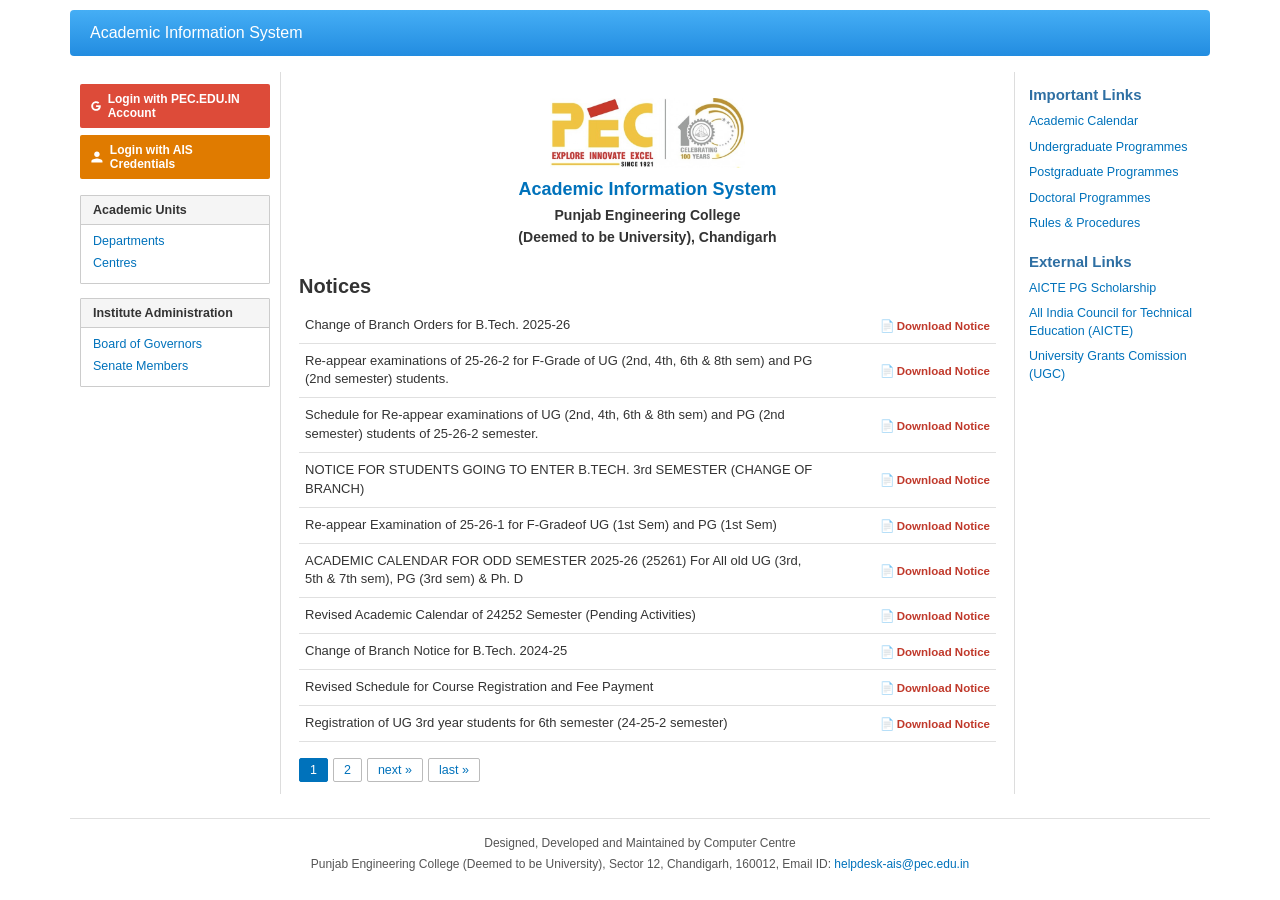
<file: index.html>
<!DOCTYPE html>
<html lang="en">

<head>
    <meta charset="UTF-8">
    <meta name="viewport" content="width=device-width, initial-scale=1.0">
    <title>Academic Information System | Academic Information System</title>
    <meta name="description"
        content="Academic Information System - Punjab Engineering College (Deemed to be University), Chandigarh">
    <link rel="stylesheet" href="style.css">
    <style>
        /* PDF icon inline SVG colour */
        .pdf-icon {
            color: #c0392b;
            font-size: 13px;
        }
    </style>
</head>

<body>

    <!-- HEADER -->
    <div class="page-wrapper">
        <header class="site-header">
            <a href="index.html" class="site-title">Academic Information System</a>
        </header>

        <!-- THREE-COLUMN LAYOUT -->
        <div class="layout">

            <!-- LEFT SIDEBAR -->
            <aside class="sidebar-left">
                <!-- Login Buttons -->
                <a href="https://accounts.google.com" target="_blank" class="btn-google-login">
                    <svg width="14" height="14" viewBox="0 0 24 24" fill="white" xmlns="http://www.w3.org/2000/svg">
                        <path
                            d="M12.545 10.239v3.821h5.445c-.712 2.315-2.647 3.972-5.445 3.972a6.033 6.033 0 110-12.064c1.498 0 2.866.549 3.921 1.453l2.814-2.814A9.969 9.969 0 0012.545 2C7.021 2 2.543 6.477 2.543 12s4.478 10 10.002 10c8.396 0 10.249-7.85 9.426-11.748l-9.426-.013z" />
                    </svg>
                    Login with PEC.EDU.IN Account
                </a>
                <a href="user.html" class="btn-ais-login">
                    <svg width="14" height="14" viewBox="0 0 24 24" fill="white" xmlns="http://www.w3.org/2000/svg">
                        <path
                            d="M12 12c2.7 0 4.8-2.1 4.8-4.8S14.7 2.4 12 2.4 7.2 4.5 7.2 7.2 9.3 12 12 12zm0 2.4c-3.2 0-9.6 1.6-9.6 4.8v2.4h19.2v-2.4c0-3.2-6.4-4.8-9.6-4.8z" />
                    </svg>
                    Login with AIS Credentials
                </a>

                <!-- Academic Units -->
                <div class="sidebar-section">
                    <div class="sidebar-section-title">Academic Units</div>
                    <ul>
                        <li><a href="https://pec.ac.in/departments" target="_blank">Departments</a></li>
                        <li><a href="https://pec.ac.in/centres" target="_blank">Centres</a></li>
                    </ul>
                </div>

                <!-- Institute Administration -->
                <div class="sidebar-section">
                    <div class="sidebar-section-title">Institute Administration</div>
                    <ul>
                        <li><a href="https://pec.ac.in/board-of-governors" target="_blank">Board of Governors</a></li>
                        <li><a href="https://pec.ac.in/senate-members" target="_blank">Senate Members</a></li>
                    </ul>
                </div>
            </aside>

            <!-- MAIN CONTENT -->
            <main class="main-content">
                <!-- Logo & Title -->
                <div class="logo-area">
                    <img src="https://pec.ac.in/themes/contrib/pec/images/logo.png"
                        onerror="this.onerror=null;this.src='pec_centenary_logo.jpg'" alt="PEC Logo">
                    <div class="ais-title">Academic Information System</div>
                    <div class="college-name">Punjab Engineering College<br>(Deemed to be University), Chandigarh</div>
                </div>

                <!-- Notices -->
                <h2 class="notices-heading">Notices</h2>
                <table class="notices-table">
                    <tbody>
                        <tr>
                            <td class="notice-text">Change of Branch Orders for B.Tech. 2025-26</td>
                            <td class="notice-link">
                                <a class="download-btn"
                                    href="https://pec.edu.in/sites/default/files/notices/Branch%20Change%20Order%202025%20Batch.pdf"
                                    target="_blank">
                                    📄 Download Notice
                                </a>
                            </td>
                        </tr>
                        <tr>
                            <td class="notice-text">Re-appear examinations of 25-26-2 for F-Grade of UG (2nd, 4th, 6th
                                &amp; 8th sem) and PG (2nd semester) students.</td>
                            <td class="notice-link">
                                <a class="download-btn"
                                    href="https://pec.edu.in/sites/default/files/notices/Re-appear%20examinations%20of%2025-26-2%20for%20F-Grade%20of%20UG.pdf"
                                    target="_blank">
                                    📄 Download Notice
                                </a>
                            </td>
                        </tr>
                        <tr>
                            <td class="notice-text">Schedule for Re-appear examinations of UG (2nd, 4th, 6th &amp; 8th
                                sem) and PG (2nd semester) students of 25-26-2 semester.</td>
                            <td class="notice-link">
                                <a class="download-btn"
                                    href="https://pec.edu.in/sites/default/files/notices/Schedule%20of%20Re-appear%20Examination.pdf"
                                    target="_blank">
                                    📄 Download Notice
                                </a>
                            </td>
                        </tr>
                        <tr>
                            <td class="notice-text">NOTICE FOR STUDENTS GOING TO ENTER B.TECH. 3rd SEMESTER (CHANGE OF
                                BRANCH)</td>
                            <td class="notice-link">
                                <a class="download-btn"
                                    href="https://pec.edu.in/sites/default/files/notices/Change%20of%20Branch%20Notice%20and%20Proforma%20UG%202025%20Batch.pdf"
                                    target="_blank">
                                    📄 Download Notice
                                </a>
                            </td>
                        </tr>
                        <tr>
                            <td class="notice-text">Re-appear Examination of 25-26-1 for F-Gradeof UG (1st Sem) and PG
                                (1st Sem)</td>
                            <td class="notice-link">
                                <a class="download-btn"
                                    href="https://pec.edu.in/sites/default/files/notices/Re-appear%20Examination%20of%2025-26-1.pdf"
                                    target="_blank">
                                    📄 Download Notice
                                </a>
                            </td>
                        </tr>
                        <tr>
                            <td class="notice-text">ACADEMIC CALENDAR FOR ODD SEMESTER 2025-26 (25261) For All old UG
                                (3rd, 5th &amp; 7th sem), PG (3rd sem) &amp; Ph. D</td>
                            <td class="notice-link">
                                <a class="download-btn"
                                    href="https://pec.edu.in/sites/default/files/notices/APPROVED%20ACADEMIC%20CALENDAR%2025261_0.pdf"
                                    target="_blank">
                                    📄 Download Notice
                                </a>
                            </td>
                        </tr>
                        <tr>
                            <td class="notice-text">Revised Academic Calendar of 24252 Semester (Pending Activities)
                            </td>
                            <td class="notice-link">
                                <a class="download-btn"
                                    href="https://pec.edu.in/sites/default/files/notices/Revised%20Academic%20Calendar-%2024252%20%28Pending%20activities-%29.pdf"
                                    target="_blank">
                                    📄 Download Notice
                                </a>
                            </td>
                        </tr>
                        <tr>
                            <td class="notice-text">Change of Branch Notice for B.Tech. 2024-25</td>
                            <td class="notice-link">
                                <a class="download-btn"
                                    href="https://pec.edu.in/sites/default/files/notices/Change%20of%20Branch%20for%20B.Tech_.%202024-25.pdf"
                                    target="_blank">
                                    📄 Download Notice
                                </a>
                            </td>
                        </tr>
                        <tr>
                            <td class="notice-text">Revised Schedule for Course Registration and Fee Payment</td>
                            <td class="notice-link">
                                <a class="download-btn"
                                    href="https://pec.edu.in/sites/default/files/notices/Revised%20Schedule%20for%20Course%20Registration%20and%20Fee%20Payment.pdf"
                                    target="_blank">
                                    📄 Download Notice
                                </a>
                            </td>
                        </tr>
                        <tr>
                            <td class="notice-text">Registration of UG 3rd year students for 6th semester (24-25-2
                                semester)</td>
                            <td class="notice-link">
                                <a class="download-btn"
                                    href="https://pec.edu.in/sites/default/files/notices/Internship%2C%20course%20work%20registration%2024-25-2%20semester.pdf"
                                    target="_blank">
                                    📄 Download Notice
                                </a>
                            </td>
                        </tr>
                    </tbody>
                </table>

                <!-- Pagination -->
                <div class="pagination">
                    <span class="current">1</span>
                    <a href="#">2</a>
                    <a href="#">next »</a>
                    <a href="#">last »</a>
                </div>
            </main>

            <!-- RIGHT SIDEBAR -->
            <aside class="sidebar-right">
                <div class="right-section">
                    <div class="right-section-title">Important Links</div>
                    <ul>
                        <li><a href="https://pec.ac.in/academics/calendar" target="_blank">Academic Calendar</a></li>
                        <li><a href="https://pec.ac.in/programmes/ug/structure" target="_blank">Undergraduate
                                Programmes</a></li>
                        <li><a href="https://pec.ac.in/programmes/pg/structure" target="_blank">Postgraduate
                                Programmes</a></li>
                        <li><a href="https://pec.ac.in/programmes/phd" target="_blank">Doctoral Programmes</a></li>
                        <li><a href="https://pec.ac.in/programmes/rules-procedures" target="_blank">Rules &amp;
                                Procedures</a></li>
                    </ul>
                </div>

                <div class="right-section">
                    <div class="right-section-title">External Links</div>
                    <ul>
                        <li><a href="https://pgscholarship.aicte-india.org/" target="_blank">AICTE PG Scholarship</a>
                        </li>
                        <li><a href="https://www.aicte-india.org/" target="_blank">All India Council for Technical
                                Education (AICTE)</a></li>
                        <li><a href="https://www.ugc.ac.in/" target="_blank">University Grants Comission (UGC)</a></li>
                    </ul>
                </div>
            </aside>

        </div><!-- end .layout -->

        <!-- FOOTER -->
        <footer class="site-footer">
            <div>Designed, Developed and Maintained by Computer Centre</div>
            <div>Punjab Engineering College (Deemed to be University), Sector 12, Chandigarh, 160012, Email ID: <a
                    href="mailto:helpdesk-ais@pec.edu.in">helpdesk-ais@pec.edu.in</a></div>
        </footer>

    </div><!-- end .page-wrapper -->

</body>

</html>
</file>
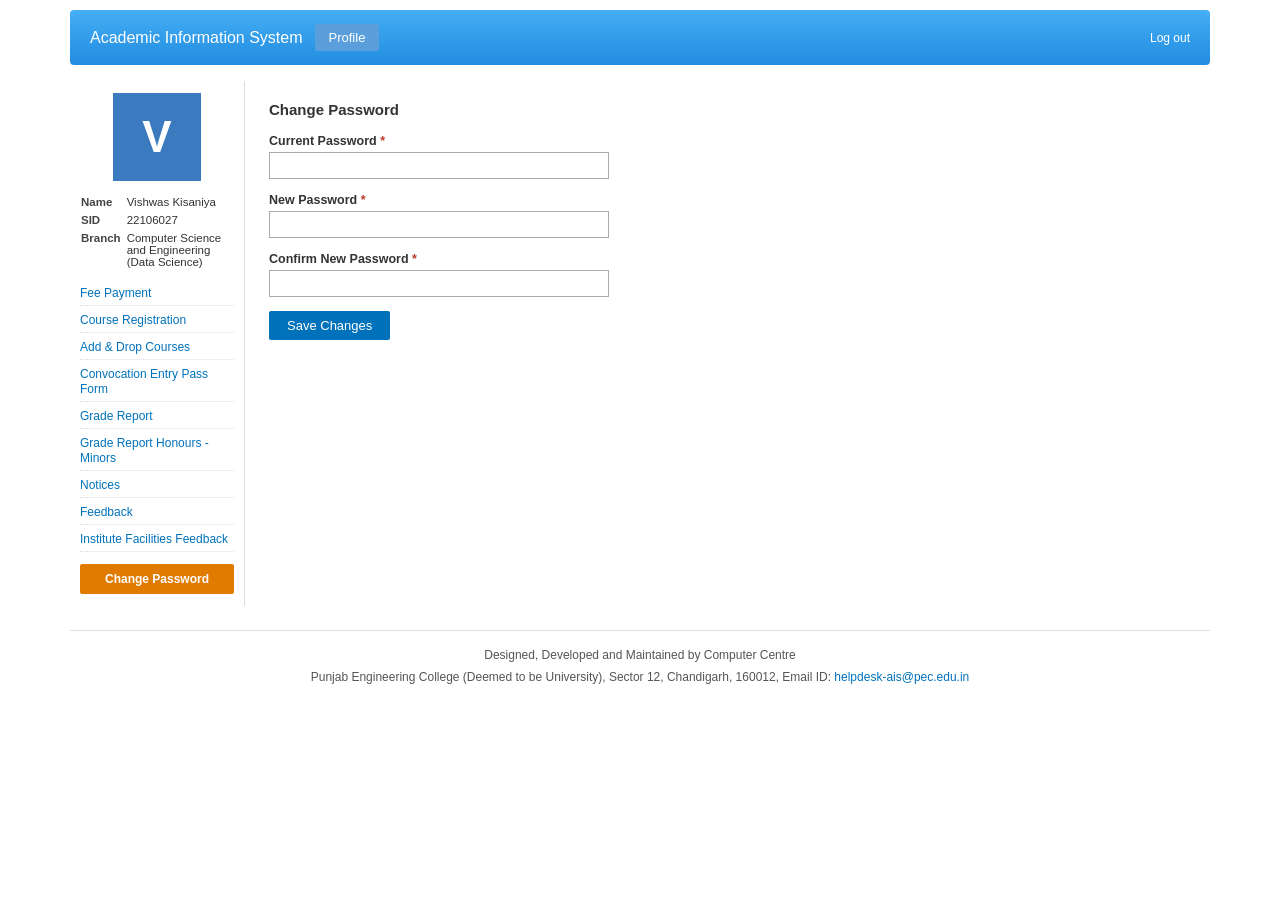
<file: change-password.html>
<!DOCTYPE html>
<html lang="en">
<head>
    <meta charset="UTF-8">
    <meta name="viewport" content="width=device-width, initial-scale=1.0">
    <title>Change Password | Academic Information System</title>
    <link rel="stylesheet" href="style.css">
    <style>
        .page-content { padding: 20px 24px; flex: 1; }
        .pw-form-group { margin-bottom: 14px; }
        .pw-label { display:block; font-size:12.5px; font-weight:bold; margin-bottom:4px; }
        .pw-input { width:100%; max-width:340px; padding:5px 8px; border:1px solid #aaa; font-size:13px; }
        .pw-input:focus { outline:none; border-color:#0072bb; }
        .btn-save { background:#0072bb; color:#fff; border:none; padding:7px 18px; font-size:13px; cursor:pointer; border-radius:2px; }
        .btn-save:hover { background:#005fa3; }
        .msg-success { background:#d4edda; color:#155724; border:1px solid #c3e6cb; padding:8px 14px; margin-bottom:12px; font-size:13px; display:none; border-radius:2px; }
    </style>
</head>
<body>
<div class="page-wrapper">
    <header class="site-header">
        <a href="index.html" class="site-title">Academic Information System</a>
        <a href="user-profile.html" class="header-tab">Profile</a>
        <a href="index.html" class="logout-link">Log out</a>
    </header>
    <div class="profile-layout">
        <div class="profile-left">
            <div class="profile-avatar">V</div>
            <table class="profile-info-table">
                <tr><td>Name</td><td>Vishwas Kisaniya</td></tr>
                <tr><td>SID</td><td>22106027</td></tr>
                <tr><td>Branch</td><td>Computer Science and Engineering (Data Science)</td></tr>
            </table>
            <ul class="profile-menu">
                <li><a href="student-fee-payment.html">Fee Payment</a></li>
                <li><a href="academic-course-registration.html">Course Registration</a></li>
                <li><a href="add-drop-courses.html">Add &amp; Drop Courses</a></li>
                <li><a href="convocation-entry-pass.html">Convocation Entry Pass Form</a></li>
                <li><a href="grade-report.html">Grade Report</a></li>
                <li><a href="grade-report-honours.html">Grade Report Honours - Minors</a></li>
                <li><a href="notices.html">Notices</a></li>
                <li><a href="feedback.html">Feedback</a></li>
                <li><a href="institute-feedback.html">Institute Facilities Feedback</a></li>
            </ul>
            <a href="change-password.html" class="btn-change-password"><strong>Change Password</strong></a>
        </div>
        <div class="page-content">
            <h2 style="font-size:15px;font-weight:bold;margin-bottom:16px;">Change Password</h2>
            <div class="msg-success" id="success-msg">Your password has been changed successfully.</div>
            <form onsubmit="event.preventDefault(); document.getElementById('success-msg').style.display='block';">
                <div class="pw-form-group">
                    <label class="pw-label" for="current-pw">Current Password <span style="color:#c0392b;">*</span></label>
                    <input type="password" id="current-pw" class="pw-input" required>
                </div>
                <div class="pw-form-group">
                    <label class="pw-label" for="new-pw">New Password <span style="color:#c0392b;">*</span></label>
                    <input type="password" id="new-pw" class="pw-input" required>
                </div>
                <div class="pw-form-group">
                    <label class="pw-label" for="confirm-pw">Confirm New Password <span style="color:#c0392b;">*</span></label>
                    <input type="password" id="confirm-pw" class="pw-input" required>
                </div>
                <button type="submit" class="btn-save">Save Changes</button>
            </form>
        </div>
    </div>
    <footer class="site-footer">
        <div>Designed, Developed and Maintained by Computer Centre</div>
        <div>Punjab Engineering College (Deemed to be University), Sector 12, Chandigarh, 160012, Email ID: <a href="mailto:helpdesk-ais@pec.edu.in">helpdesk-ais@pec.edu.in</a></div>
    </footer>
</div>
</body>
</html>
</file>
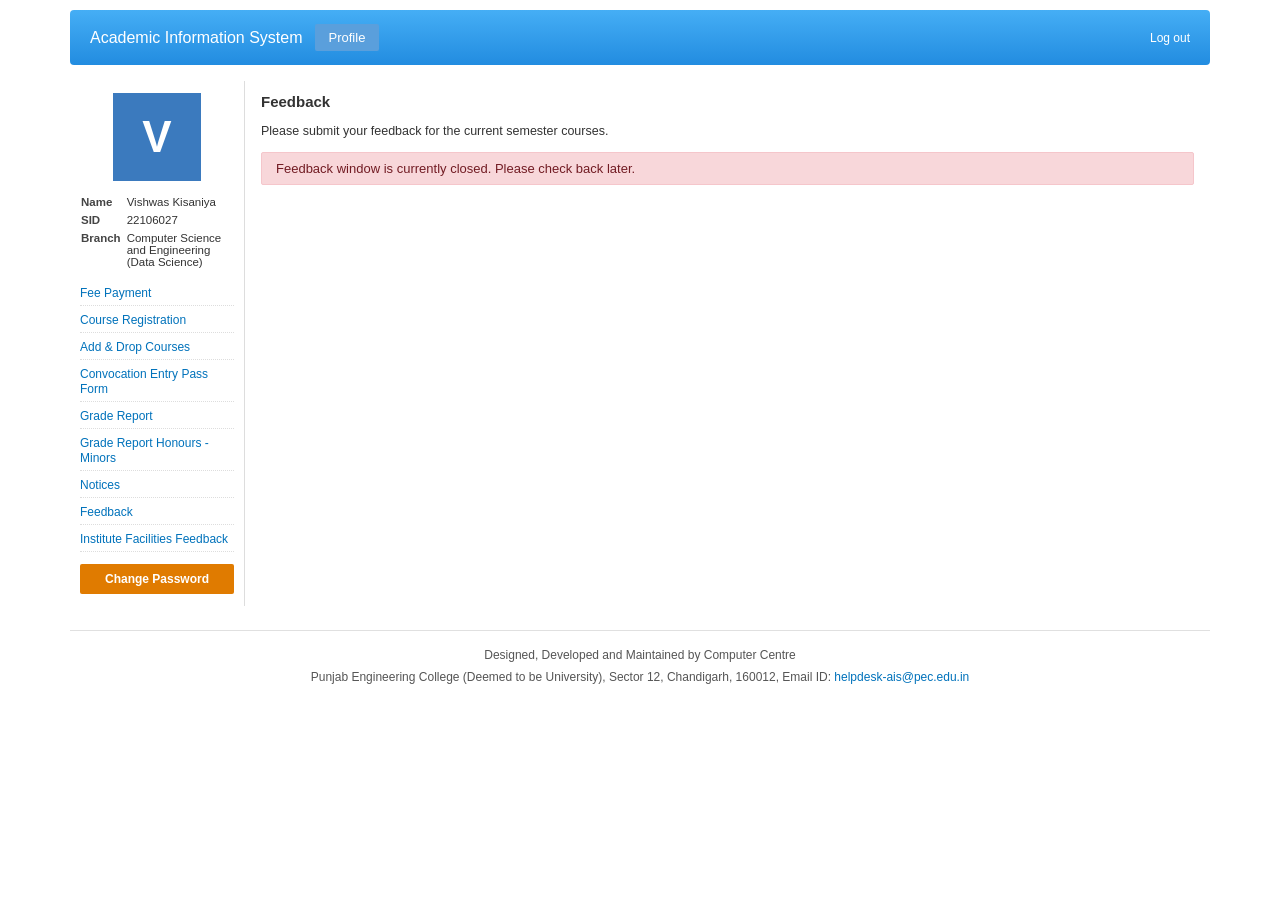
<file: feedback.html>
<!DOCTYPE html>
<html lang="en">

<head>
    <meta charset="UTF-8">
    <meta name="viewport" content="width=device-width, initial-scale=1.0">
    <title>Feedback | Academic Information System</title>
    <link rel="stylesheet" href="style.css">
    <style>
        .alert-box {
            padding: 8px 14px;
            margin-bottom: 8px;
            font-size: 13px;
            border-radius: 2px;
        }

        .alert-red {
            background: #f8d7da;
            color: #721c24;
            border: 1px solid #f5c6cb;
        }

        .page-content {
            padding: 12px 16px;
            flex: 1;
        }
    </style>
</head>

<body>
    <div class="page-wrapper">
        <header class="site-header">
            <a href="index.html" class="site-title">Academic Information System</a>
            <a href="user-profile.html" class="header-tab">Profile</a>
            <a href="index.html" class="logout-link">Log out</a>
        </header>
        <div class="profile-layout">
            <div class="profile-left">
                <div class="profile-avatar">V</div>
                <table class="profile-info-table">
                    <tr>
                        <td>Name</td>
                        <td>Vishwas Kisaniya</td>
                    </tr>
                    <tr>
                        <td>SID</td>
                        <td>22106027</td>
                    </tr>
                    <tr>
                        <td>Branch</td>
                        <td>Computer Science and Engineering (Data Science)</td>
                    </tr>
                </table>
                <ul class="profile-menu">
                    <li><a href="student-fee-payment.html">Fee Payment</a></li>
                    <li><a href="academic-course-registration.html">Course Registration</a></li>
                    <li><a href="add-drop-courses.html">Add &amp; Drop Courses</a></li>
                    <li><a href="convocation-entry-pass.html">Convocation Entry Pass Form</a></li>
                    <li><a href="grade-report.html">Grade Report</a></li>
                    <li><a href="grade-report-honours.html">Grade Report Honours - Minors</a></li>
                    <li><a href="notices.html">Notices</a></li>
                    <li><a href="feedback.html">Feedback</a></li>
                    <li><a href="institute-feedback.html">Institute Facilities Feedback</a></li>

                </ul>
                <a href="change-password.html" class="btn-change-password">Change Password</a>
            </div>
            <div class="page-content">
                <h2 style="font-size:15px;font-weight:bold;margin-bottom:14px;">Feedback</h2>
                <p style="font-size:12.5px;margin-bottom:14px;">Please submit your feedback for the current semester
                    courses.</p>
                <div class="alert-box alert-red">Feedback window is currently closed. Please check back later.</div>
            </div>
        </div>
        <footer class="site-footer">
            <div>Designed, Developed and Maintained by Computer Centre</div>
            <div>Punjab Engineering College (Deemed to be University), Sector 12, Chandigarh, 160012, Email ID: <a
                    href="mailto:helpdesk-ais@pec.edu.in">helpdesk-ais@pec.edu.in</a></div>
        </footer>
    </div>
</body>

</html>
</file>
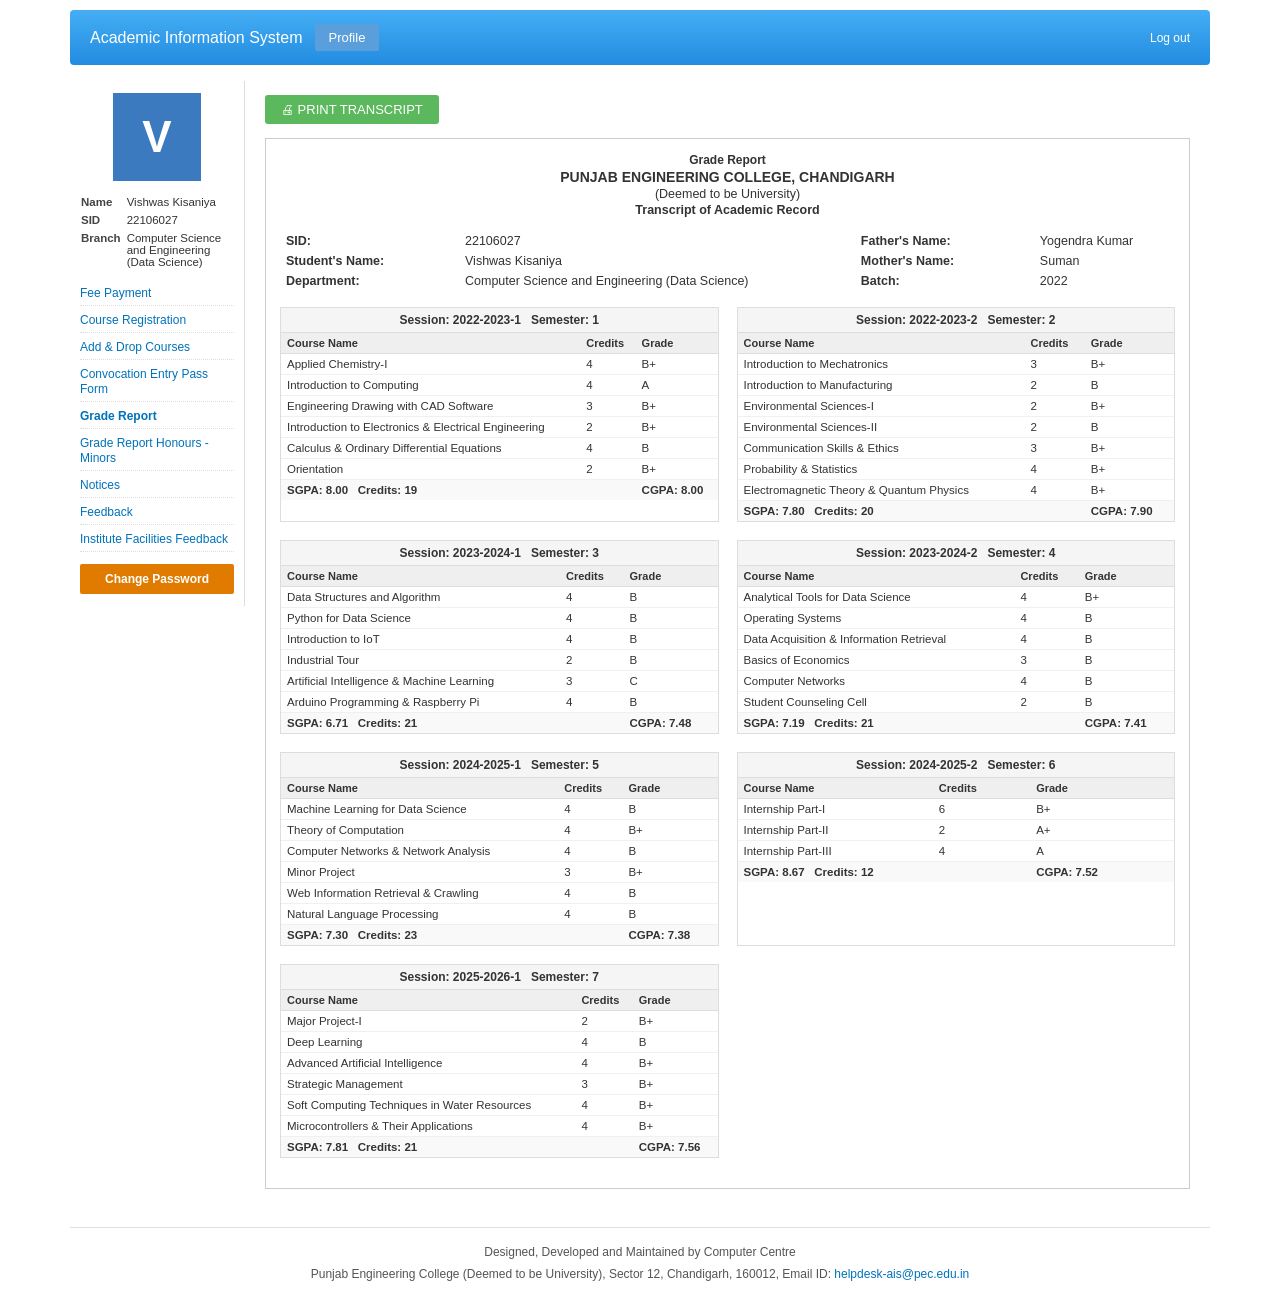
<file: grade-report.html>
<!DOCTYPE html>
<html lang="en">

<head>
    <meta charset="UTF-8">
    <meta name="viewport" content="width=device-width, initial-scale=1.0">
    <title>AIS Core: Student Grade Report | Academic Information System</title>
    <link rel="stylesheet" href="style.css">
    <style>
        .btn-print-transcript {
            background: #5cb85c;
            color: #fff;
            border: none;
            padding: 7px 16px;
            font-size: 13px;
            cursor: pointer;
            border-radius: 3px;
            margin-bottom: 14px;
            display: inline-flex;
            align-items: center;
            gap: 6px;
        }

        .btn-print-transcript:hover {
            background: #4cae4c;
        }

        .grade-report-box {
            border: 1px solid #ccc;
            padding: 14px;
            font-size: 12px;
        }

        .grade-report-header {
            text-align: center;
            margin-bottom: 14px;
        }

        .grade-report-header h2 {
            font-size: 14px;
            font-weight: bold;
            margin-bottom: 2px;
        }

        .grade-report-header p {
            font-size: 12.5px;
            margin-bottom: 2px;
        }

        .student-meta {
            width: 100%;
            border-collapse: collapse;
            margin-bottom: 16px;
            font-size: 12.5px;
        }

        .student-meta td {
            padding: 3px 6px;
            vertical-align: top;
        }

        .student-meta td:first-child,
        .student-meta td:nth-child(3) {
            font-weight: bold;
            width: 20%;
            white-space: nowrap;
        }

        .semesters-grid {
            display: grid;
            grid-template-columns: 1fr 1fr;
            gap: 18px;
            margin-bottom: 16px;
        }

        .semester-block {
            border: 1px solid #ddd;
        }

        .semester-title {
            background: #f5f5f5;
            text-align: center;
            font-weight: bold;
            font-size: 12px;
            padding: 5px 8px;
            border-bottom: 1px solid #ddd;
        }

        .sem-table {
            width: 100%;
            border-collapse: collapse;
            font-size: 11.5px;
        }

        .sem-table th {
            background: #efefef;
            padding: 4px 6px;
            text-align: left;
            font-weight: bold;
            border-bottom: 1px solid #ddd;
            font-size: 11px;
        }

        .sem-table td {
            padding: 4px 6px;
            border-bottom: 1px solid #f0f0f0;
            vertical-align: top;
        }

        .sem-table tr:last-child td {
            border-bottom: none;
        }

        .sgpa-row td {
            font-weight: bold;
            background: #f9f9f9;
            padding: 4px 6px;
        }

        @media print {

            .profile-left,
            .site-header,
            .site-footer,
            .btn-print-transcript {
                display: none !important;
            }

            .profile-layout {
                display: block;
            }

            .profile-right {
                padding: 0;
            }
        }
    </style>
</head>

<body>
    <div class="page-wrapper">
        <header class="site-header">
            <a href="index.html" class="site-title">Academic Information System</a>
            <a href="user-profile.html" class="header-tab">Profile</a>
            <a href="index.html" class="logout-link">Log out</a>
        </header>

        <div class="profile-layout">
            <!-- LEFT SIDEBAR -->
            <div class="profile-left">
                <div class="profile-avatar">V</div>
                <table class="profile-info-table">
                    <tr>
                        <td>Name</td>
                        <td>Vishwas Kisaniya</td>
                    </tr>
                    <tr>
                        <td>SID</td>
                        <td>22106027</td>
                    </tr>
                    <tr>
                        <td>Branch</td>
                        <td>Computer Science and Engineering (Data Science)</td>
                    </tr>
                </table>
                <ul class="profile-menu">
                    <li><a href="student-fee-payment.html">Fee Payment</a></li>
                    <li><a href="academic-course-registration.html">Course Registration</a></li>
                    <li><a href="add-drop-courses.html">Add &amp; Drop Courses</a></li>
                    <li><a href="convocation-entry-pass.html">Convocation Entry Pass Form</a></li>
                    <li><a href="grade-report.html"><strong>Grade Report</strong></a></li>
                    <li><a href="grade-report-honours.html">Grade Report Honours - Minors</a></li>
                    <li><a href="notices.html">Notices</a></li>
                    <li><a href="feedback.html">Feedback</a></li>
                    <li><a href="institute-feedback.html">Institute Facilities Feedback</a></li>

                </ul>
                <a href="change-password.html" class="btn-change-password">Change Password</a>
            </div>

            <!-- MAIN CONTENT -->
            <div class="profile-right">

                <button class="btn-print-transcript" onclick="window.print()">
                    🖨 PRINT TRANSCRIPT
                </button>

                <div class="grade-report-box">
                    <!-- Header -->
                    <div class="grade-report-header">
                        <p style="font-size:12px; font-weight:bold;">Grade Report</p>
                        <h2>PUNJAB ENGINEERING COLLEGE, CHANDIGARH</h2>
                        <p>(Deemed to be University)</p>
                        <p><strong>Transcript of Academic Record</strong></p>
                    </div>

                    <!-- Student Meta -->
                    <table class="student-meta">
                        <tr>
                            <td>SID:</td>
                            <td>22106027</td>
                            <td>Father's Name:</td>
                            <td>Yogendra Kumar</td>
                        </tr>
                        <tr>
                            <td>Student's Name:</td>
                            <td>Vishwas Kisaniya</td>
                            <td>Mother's Name:</td>
                            <td>Suman</td>
                        </tr>
                        <tr>
                            <td>Department:</td>
                            <td>Computer Science and Engineering (Data Science)</td>
                            <td>Batch:</td>
                            <td>2022</td>
                        </tr>
                    </table>

                    <!-- Semester Grid -->
                    <div class="semesters-grid">

                        <!-- Sem 1 -->
                        <div class="semester-block">
                            <div class="semester-title">Session: 2022-2023-1 &nbsp; Semester: 1</div>
                            <table class="sem-table">
                                <thead>
                                    <tr>
                                        <th>Course Name</th>
                                        <th>Credits</th>
                                        <th>Grade</th>
                                    </tr>
                                </thead>
                                <tbody>
                                    <tr>
                                        <td>Applied Chemistry-I</td>
                                        <td>4</td>
                                        <td>B+</td>
                                    </tr>
                                    <tr>
                                        <td>Introduction to Computing</td>
                                        <td>4</td>
                                        <td>A</td>
                                    </tr>
                                    <tr>
                                        <td>Engineering Drawing with CAD Software</td>
                                        <td>3</td>
                                        <td>B+</td>
                                    </tr>
                                    <tr>
                                        <td>Introduction to Electronics &amp; Electrical Engineering</td>
                                        <td>2</td>
                                        <td>B+</td>
                                    </tr>
                                    <tr>
                                        <td>Calculus &amp; Ordinary Differential Equations</td>
                                        <td>4</td>
                                        <td>B</td>
                                    </tr>
                                    <tr>
                                        <td>Orientation</td>
                                        <td>2</td>
                                        <td>B+</td>
                                    </tr>
                                    <tr class="sgpa-row">
                                        <td colspan="2">SGPA: 8.00 &nbsp; Credits: 19</td>
                                        <td>CGPA: 8.00</td>
                                    </tr>
                                </tbody>
                            </table>
                        </div>

                        <!-- Sem 2 -->
                        <div class="semester-block">
                            <div class="semester-title">Session: 2022-2023-2 &nbsp; Semester: 2</div>
                            <table class="sem-table">
                                <thead>
                                    <tr>
                                        <th>Course Name</th>
                                        <th>Credits</th>
                                        <th>Grade</th>
                                    </tr>
                                </thead>
                                <tbody>
                                    <tr>
                                        <td>Introduction to Mechatronics</td>
                                        <td>3</td>
                                        <td>B+</td>
                                    </tr>
                                    <tr>
                                        <td>Introduction to Manufacturing</td>
                                        <td>2</td>
                                        <td>B</td>
                                    </tr>
                                    <tr>
                                        <td>Environmental Sciences-I</td>
                                        <td>2</td>
                                        <td>B+</td>
                                    </tr>
                                    <tr>
                                        <td>Environmental Sciences-II</td>
                                        <td>2</td>
                                        <td>B</td>
                                    </tr>
                                    <tr>
                                        <td>Communication Skills &amp; Ethics</td>
                                        <td>3</td>
                                        <td>B+</td>
                                    </tr>
                                    <tr>
                                        <td>Probability &amp; Statistics</td>
                                        <td>4</td>
                                        <td>B+</td>
                                    </tr>
                                    <tr>
                                        <td>Electromagnetic Theory &amp; Quantum Physics</td>
                                        <td>4</td>
                                        <td>B+</td>
                                    </tr>
                                    <tr class="sgpa-row">
                                        <td colspan="2">SGPA: 7.80 &nbsp; Credits: 20</td>
                                        <td>CGPA: 7.90</td>
                                    </tr>
                                </tbody>
                            </table>
                        </div>

                        <!-- Sem 3 -->
                        <div class="semester-block">
                            <div class="semester-title">Session: 2023-2024-1 &nbsp; Semester: 3</div>
                            <table class="sem-table">
                                <thead>
                                    <tr>
                                        <th>Course Name</th>
                                        <th>Credits</th>
                                        <th>Grade</th>
                                    </tr>
                                </thead>
                                <tbody>
                                    <tr>
                                        <td>Data Structures and Algorithm</td>
                                        <td>4</td>
                                        <td>B</td>
                                    </tr>
                                    <tr>
                                        <td>Python for Data Science</td>
                                        <td>4</td>
                                        <td>B</td>
                                    </tr>
                                    <tr>
                                        <td>Introduction to IoT</td>
                                        <td>4</td>
                                        <td>B</td>
                                    </tr>
                                    <tr>
                                        <td>Industrial Tour</td>
                                        <td>2</td>
                                        <td>B</td>
                                    </tr>
                                    <tr>
                                        <td>Artificial Intelligence &amp; Machine Learning</td>
                                        <td>3</td>
                                        <td>C</td>
                                    </tr>
                                    <tr>
                                        <td>Arduino Programming &amp; Raspberry Pi</td>
                                        <td>4</td>
                                        <td>B</td>
                                    </tr>
                                    <tr class="sgpa-row">
                                        <td colspan="2">SGPA: 6.71 &nbsp; Credits: 21</td>
                                        <td>CGPA: 7.48</td>
                                    </tr>
                                </tbody>
                            </table>
                        </div>

                        <!-- Sem 4 -->
                        <div class="semester-block">
                            <div class="semester-title">Session: 2023-2024-2 &nbsp; Semester: 4</div>
                            <table class="sem-table">
                                <thead>
                                    <tr>
                                        <th>Course Name</th>
                                        <th>Credits</th>
                                        <th>Grade</th>
                                    </tr>
                                </thead>
                                <tbody>
                                    <tr>
                                        <td>Analytical Tools for Data Science</td>
                                        <td>4</td>
                                        <td>B+</td>
                                    </tr>
                                    <tr>
                                        <td>Operating Systems</td>
                                        <td>4</td>
                                        <td>B</td>
                                    </tr>
                                    <tr>
                                        <td>Data Acquisition &amp; Information Retrieval</td>
                                        <td>4</td>
                                        <td>B</td>
                                    </tr>
                                    <tr>
                                        <td>Basics of Economics</td>
                                        <td>3</td>
                                        <td>B</td>
                                    </tr>
                                    <tr>
                                        <td>Computer Networks</td>
                                        <td>4</td>
                                        <td>B</td>
                                    </tr>
                                    <tr>
                                        <td>Student Counseling Cell</td>
                                        <td>2</td>
                                        <td>B</td>
                                    </tr>
                                    <tr class="sgpa-row">
                                        <td colspan="2">SGPA: 7.19 &nbsp; Credits: 21</td>
                                        <td>CGPA: 7.41</td>
                                    </tr>
                                </tbody>
                            </table>
                        </div>

                        <!-- Sem 5 -->
                        <div class="semester-block">
                            <div class="semester-title">Session: 2024-2025-1 &nbsp; Semester: 5</div>
                            <table class="sem-table">
                                <thead>
                                    <tr>
                                        <th>Course Name</th>
                                        <th>Credits</th>
                                        <th>Grade</th>
                                    </tr>
                                </thead>
                                <tbody>
                                    <tr>
                                        <td>Machine Learning for Data Science</td>
                                        <td>4</td>
                                        <td>B</td>
                                    </tr>
                                    <tr>
                                        <td>Theory of Computation</td>
                                        <td>4</td>
                                        <td>B+</td>
                                    </tr>
                                    <tr>
                                        <td>Computer Networks &amp; Network Analysis</td>
                                        <td>4</td>
                                        <td>B</td>
                                    </tr>
                                    <tr>
                                        <td>Minor Project</td>
                                        <td>3</td>
                                        <td>B+</td>
                                    </tr>
                                    <tr>
                                        <td>Web Information Retrieval &amp; Crawling</td>
                                        <td>4</td>
                                        <td>B</td>
                                    </tr>
                                    <tr>
                                        <td>Natural Language Processing</td>
                                        <td>4</td>
                                        <td>B</td>
                                    </tr>
                                    <tr class="sgpa-row">
                                        <td colspan="2">SGPA: 7.30 &nbsp; Credits: 23</td>
                                        <td>CGPA: 7.38</td>
                                    </tr>
                                </tbody>
                            </table>
                        </div>

                        <!-- Sem 6 -->
                        <div class="semester-block">
                            <div class="semester-title">Session: 2024-2025-2 &nbsp; Semester: 6</div>
                            <table class="sem-table">
                                <thead>
                                    <tr>
                                        <th>Course Name</th>
                                        <th>Credits</th>
                                        <th>Grade</th>
                                    </tr>
                                </thead>
                                <tbody>
                                    <tr>
                                        <td>Internship Part-I</td>
                                        <td>6</td>
                                        <td>B+</td>
                                    </tr>
                                    <tr>
                                        <td>Internship Part-II</td>
                                        <td>2</td>
                                        <td>A+</td>
                                    </tr>
                                    <tr>
                                        <td>Internship Part-III</td>
                                        <td>4</td>
                                        <td>A</td>
                                    </tr>
                                    <tr class="sgpa-row">
                                        <td colspan="2">SGPA: 8.67 &nbsp; Credits: 12</td>
                                        <td>CGPA: 7.52</td>
                                    </tr>
                                </tbody>
                            </table>
                        </div>

                        <!-- Sem 7 -->
                        <div class="semester-block">
                            <div class="semester-title">Session: 2025-2026-1 &nbsp; Semester: 7</div>
                            <table class="sem-table">
                                <thead>
                                    <tr>
                                        <th>Course Name</th>
                                        <th>Credits</th>
                                        <th>Grade</th>
                                    </tr>
                                </thead>
                                <tbody>
                                    <tr>
                                        <td>Major Project-I</td>
                                        <td>2</td>
                                        <td>B+</td>
                                    </tr>
                                    <tr>
                                        <td>Deep Learning</td>
                                        <td>4</td>
                                        <td>B</td>
                                    </tr>
                                    <tr>
                                        <td>Advanced Artificial Intelligence</td>
                                        <td>4</td>
                                        <td>B+</td>
                                    </tr>
                                    <tr>
                                        <td>Strategic Management</td>
                                        <td>3</td>
                                        <td>B+</td>
                                    </tr>
                                    <tr>
                                        <td>Soft Computing Techniques in Water Resources</td>
                                        <td>4</td>
                                        <td>B+</td>
                                    </tr>
                                    <tr>
                                        <td>Microcontrollers &amp; Their Applications</td>
                                        <td>4</td>
                                        <td>B+</td>
                                    </tr>
                                    <tr class="sgpa-row">
                                        <td colspan="2">SGPA: 7.81 &nbsp; Credits: 21</td>
                                        <td>CGPA: 7.56</td>
                                    </tr>
                                </tbody>
                            </table>
                        </div>

                        <!-- Sem 8 -->
                        <!-- <div class="semester-block">
                            <div class="semester-title">Session: 2025-2026-2 &nbsp; Semester: 8</div>
                            <table class="sem-table">
                                <thead>
                                    <tr>
                                        <th>Course Name</th>
                                        <th>Credits</th>
                                        <th>Grade</th>
                                    </tr>
                                </thead>
                                <tbody>
                                    <tr>
                                        <td>Major Project-II</td>
                                        <td>4</td>
                                        <td>B+</td>
                                    </tr>
                                    <tr>
                                        <td>Discipline</td>
                                        <td>2</td>
                                        <td>A</td>
                                    </tr>
                                    <tr>
                                        <td>Recommendation Systems</td>
                                        <td>4</td>
                                        <td>B</td>
                                    </tr>
                                    <tr>
                                        <td>Entrepreneurship &amp; Project Management</td>
                                        <td>3</td>
                                        <td>C+</td>
                                    </tr>
                                    <tr>
                                        <td>Intelligent Transportation Systems</td>
                                        <td>4</td>
                                        <td>B</td>
                                    </tr>
                                    <tr>
                                        <td>Metal Casting</td>
                                        <td>4</td>
                                        <td>B</td>
                                    </tr>
                                    <tr>
                                        <td>Student Counseling Cell</td>
                                        <td>2</td>
                                        <td>C</td>
                                    </tr>
                                    <tr class="sgpa-row">
                                        <td colspan="2">SGPA: 7.22 &nbsp; Credits: 23</td>
                                        <td>CGPA: 7.51</td>
                                    </tr>
                                </tbody>
                            </table>
                        </div> -->

                    </div><!-- end semesters-grid -->
                </div><!-- end grade-report-box -->

            </div><!-- end profile-right -->
        </div><!-- end profile-layout -->

        <footer class="site-footer">
            <div>Designed, Developed and Maintained by Computer Centre</div>
            <div>Punjab Engineering College (Deemed to be University), Sector 12, Chandigarh, 160012, Email ID: <a
                    href="mailto:helpdesk-ais@pec.edu.in">helpdesk-ais@pec.edu.in</a></div>
        </footer>
    </div>
</body>

</html>
</file>
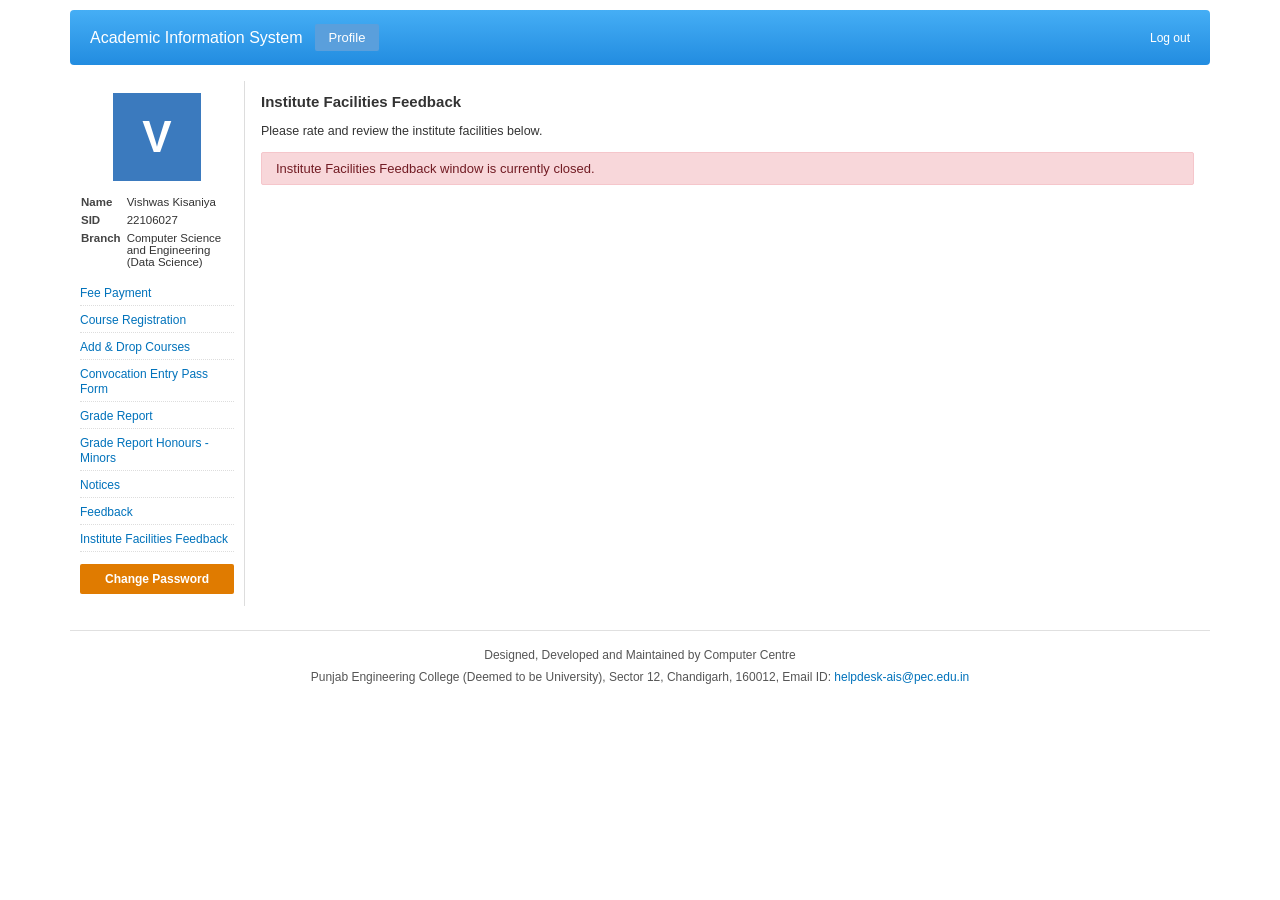
<file: institute-feedback.html>
<!DOCTYPE html>
<html lang="en">
<head>
    <meta charset="UTF-8">
    <meta name="viewport" content="width=device-width, initial-scale=1.0">
    <title>Institute Facilities Feedback | Academic Information System</title>
    <link rel="stylesheet" href="style.css">
    <style>
        .alert-box { padding: 8px 14px; margin-bottom: 8px; font-size: 13px; border-radius: 2px; }
        .alert-red  { background: #f8d7da; color: #721c24; border: 1px solid #f5c6cb; }
        .page-content { padding: 12px 16px; flex: 1; }
    </style>
</head>
<body>
<div class="page-wrapper">
    <header class="site-header">
        <a href="index.html" class="site-title">Academic Information System</a>
        <a href="user-profile.html" class="header-tab">Profile</a>
        <a href="index.html" class="logout-link">Log out</a>
    </header>
    <div class="profile-layout">
        <div class="profile-left">
            <div class="profile-avatar">V</div>
            <table class="profile-info-table">
                <tr><td>Name</td><td>Vishwas Kisaniya</td></tr>
                <tr><td>SID</td><td>22106027</td></tr>
                <tr><td>Branch</td><td>Computer Science and Engineering (Data Science)</td></tr>
            </table>
            <ul class="profile-menu">
                <li><a href="student-fee-payment.html">Fee Payment</a></li>
                <li><a href="academic-course-registration.html">Course Registration</a></li>
                <li><a href="add-drop-courses.html">Add &amp; Drop Courses</a></li>
                <li><a href="convocation-entry-pass.html">Convocation Entry Pass Form</a></li>
                <li><a href="grade-report.html">Grade Report</a></li>
                <li><a href="grade-report-honours.html">Grade Report Honours - Minors</a></li>
                <li><a href="notices.html">Notices</a></li>
                <li><a href="feedback.html">Feedback</a></li>
                <li><a href="institute-feedback.html">Institute Facilities Feedback</a></li>
            </ul>
            <a href="change-password.html" class="btn-change-password">Change Password</a>
        </div>
        <div class="page-content"><h2 style="font-size:15px;font-weight:bold;margin-bottom:14px;">Institute Facilities Feedback</h2>
<p style="font-size:12.5px;margin-bottom:14px;">Please rate and review the institute facilities below.</p>
<div class="alert-box alert-red">Institute Facilities Feedback window is currently closed.</div></div>
    </div>
    <footer class="site-footer">
        <div>Designed, Developed and Maintained by Computer Centre</div>
        <div>Punjab Engineering College (Deemed to be University), Sector 12, Chandigarh, 160012, Email ID: <a href="mailto:helpdesk-ais@pec.edu.in">helpdesk-ais@pec.edu.in</a></div>
    </footer>
</div>
</body>
</html>
</file>
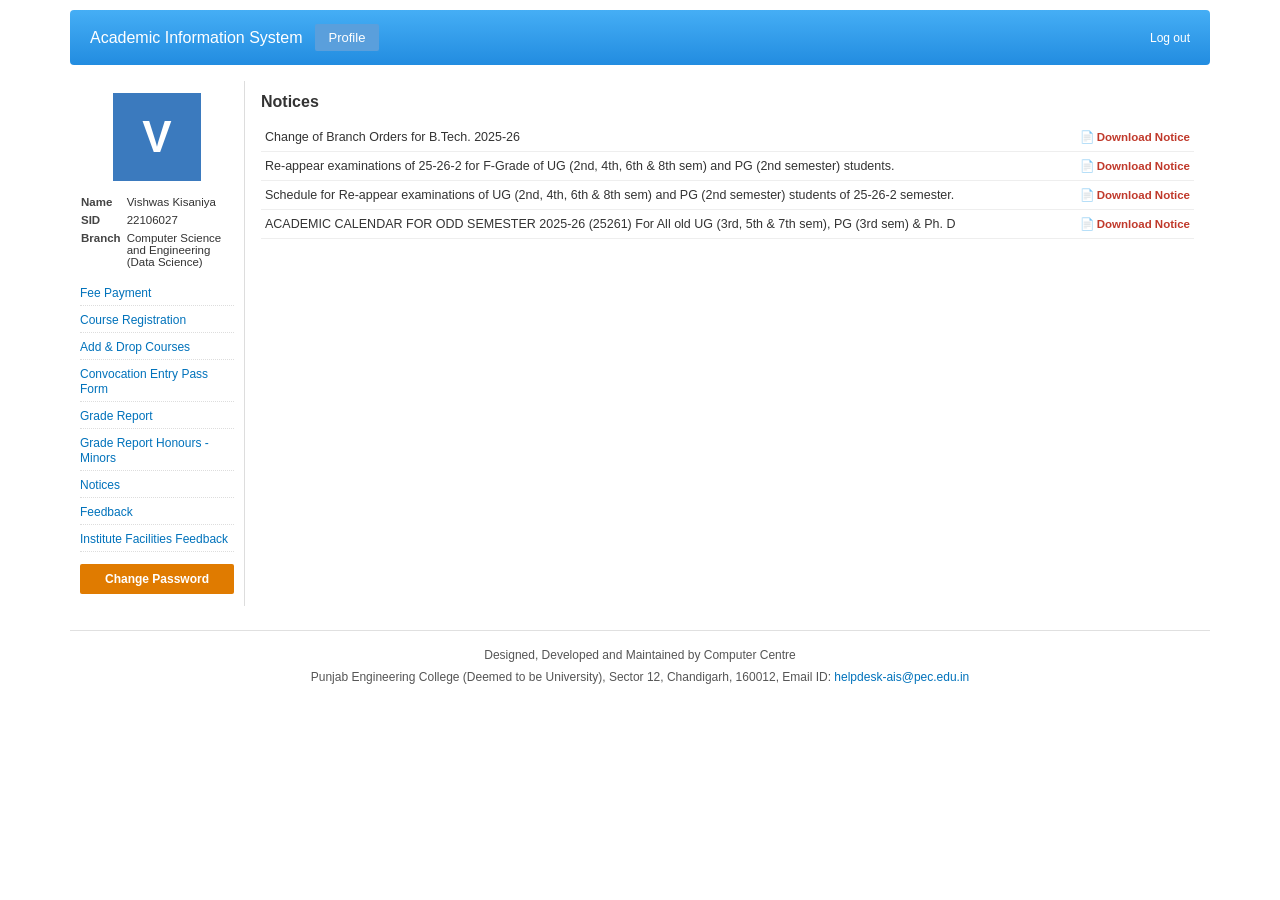
<file: notices.html>
<!DOCTYPE html>
<html lang="en">

<head>
    <meta charset="UTF-8">
    <meta name="viewport" content="width=device-width, initial-scale=1.0">
    <title>Notices | Academic Information System</title>
    <link rel="stylesheet" href="style.css">
    <style>
        .alert-box {
            padding: 8px 14px;
            margin-bottom: 8px;
            font-size: 13px;
            border-radius: 2px;
        }

        .alert-red {
            background: #f8d7da;
            color: #721c24;
            border: 1px solid #f5c6cb;
        }

        .page-content {
            padding: 12px 16px;
            flex: 1;
        }
    </style>
</head>

<body>
    <div class="page-wrapper">
        <header class="site-header">
            <a href="index.html" class="site-title">Academic Information System</a>
            <a href="user-profile.html" class="header-tab">Profile</a>
            <a href="index.html" class="logout-link">Log out</a>
        </header>
        <div class="profile-layout">
            <div class="profile-left">
                <div class="profile-avatar">V</div>
                <table class="profile-info-table">
                    <tr>
                        <td>Name</td>
                        <td>Vishwas Kisaniya</td>
                    </tr>
                    <tr>
                        <td>SID</td>
                        <td>22106027</td>
                    </tr>
                    <tr>
                        <td>Branch</td>
                        <td>Computer Science and Engineering (Data Science)</td>
                    </tr>
                </table>
                <ul class="profile-menu">
                    <li><a href="student-fee-payment.html">Fee Payment</a></li>
                    <li><a href="academic-course-registration.html">Course Registration</a></li>
                    <li><a href="add-drop-courses.html">Add &amp; Drop Courses</a></li>
                    <li><a href="convocation-entry-pass.html">Convocation Entry Pass Form</a></li>
                    <li><a href="grade-report.html">Grade Report</a></li>
                    <li><a href="grade-report-honours.html">Grade Report Honours - Minors</a></li>
                    <li><a href="notices.html">Notices</a></li>
                    <li><a href="feedback.html">Feedback</a></li>
                    <li><a href="institute-feedback.html">Institute Facilities Feedback</a></li>

                </ul>
                <a href="change-password.html" class="btn-change-password">Change Password</a>
            </div>
            <div class="page-content">
                <h2 style="font-size:16px;font-weight:bold;margin-bottom:12px;">Notices</h2>
                <table style="width:100%;border-collapse:collapse;font-size:12.5px;">
                    <tbody>
                        <tr style="border-bottom:1px solid #eee;">
                            <td style="padding:7px 4px;">Change of Branch Orders for B.Tech. 2025-26</td>
                            <td style="text-align:right;padding:7px 4px;"><a
                                    href="https://pec.edu.in/sites/default/files/notices/Branch%20Change%20Order%202025%20Batch.pdf"
                                    target="_blank" class="download-btn">📄 Download Notice</a></td>
                        </tr>
                        <tr style="border-bottom:1px solid #eee;">
                            <td style="padding:7px 4px;">Re-appear examinations of 25-26-2 for F-Grade of UG (2nd, 4th,
                                6th &amp; 8th sem) and PG (2nd semester) students.</td>
                            <td style="text-align:right;padding:7px 4px;"><a
                                    href="https://pec.edu.in/sites/default/files/notices/Re-appear%20examinations%20of%2025-26-2%20for%20F-Grade%20of%20UG.pdf"
                                    target="_blank" class="download-btn">📄 Download Notice</a></td>
                        </tr>
                        <tr style="border-bottom:1px solid #eee;">
                            <td style="padding:7px 4px;">Schedule for Re-appear examinations of UG (2nd, 4th, 6th &amp;
                                8th sem) and PG (2nd semester) students of 25-26-2 semester.</td>
                            <td style="text-align:right;padding:7px 4px;"><a
                                    href="https://pec.edu.in/sites/default/files/notices/Schedule%20of%20Re-appear%20Examination.pdf"
                                    target="_blank" class="download-btn">📄 Download Notice</a></td>
                        </tr>
                        <tr style="border-bottom:1px solid #eee;">
                            <td style="padding:7px 4px;">ACADEMIC CALENDAR FOR ODD SEMESTER 2025-26 (25261) For All old
                                UG (3rd, 5th &amp; 7th sem), PG (3rd sem) &amp; Ph. D</td>
                            <td style="text-align:right;padding:7px 4px;"><a
                                    href="https://pec.edu.in/sites/default/files/notices/APPROVED%20ACADEMIC%20CALENDAR%2025261_0.pdf"
                                    target="_blank" class="download-btn">📄 Download Notice</a></td>
                        </tr>
                    </tbody>
                </table>
            </div>
        </div>
        <footer class="site-footer">
            <div>Designed, Developed and Maintained by Computer Centre</div>
            <div>Punjab Engineering College (Deemed to be University), Sector 12, Chandigarh, 160012, Email ID: <a
                    href="mailto:helpdesk-ais@pec.edu.in">helpdesk-ais@pec.edu.in</a></div>
        </footer>
    </div>
</body>

</html>
</file>
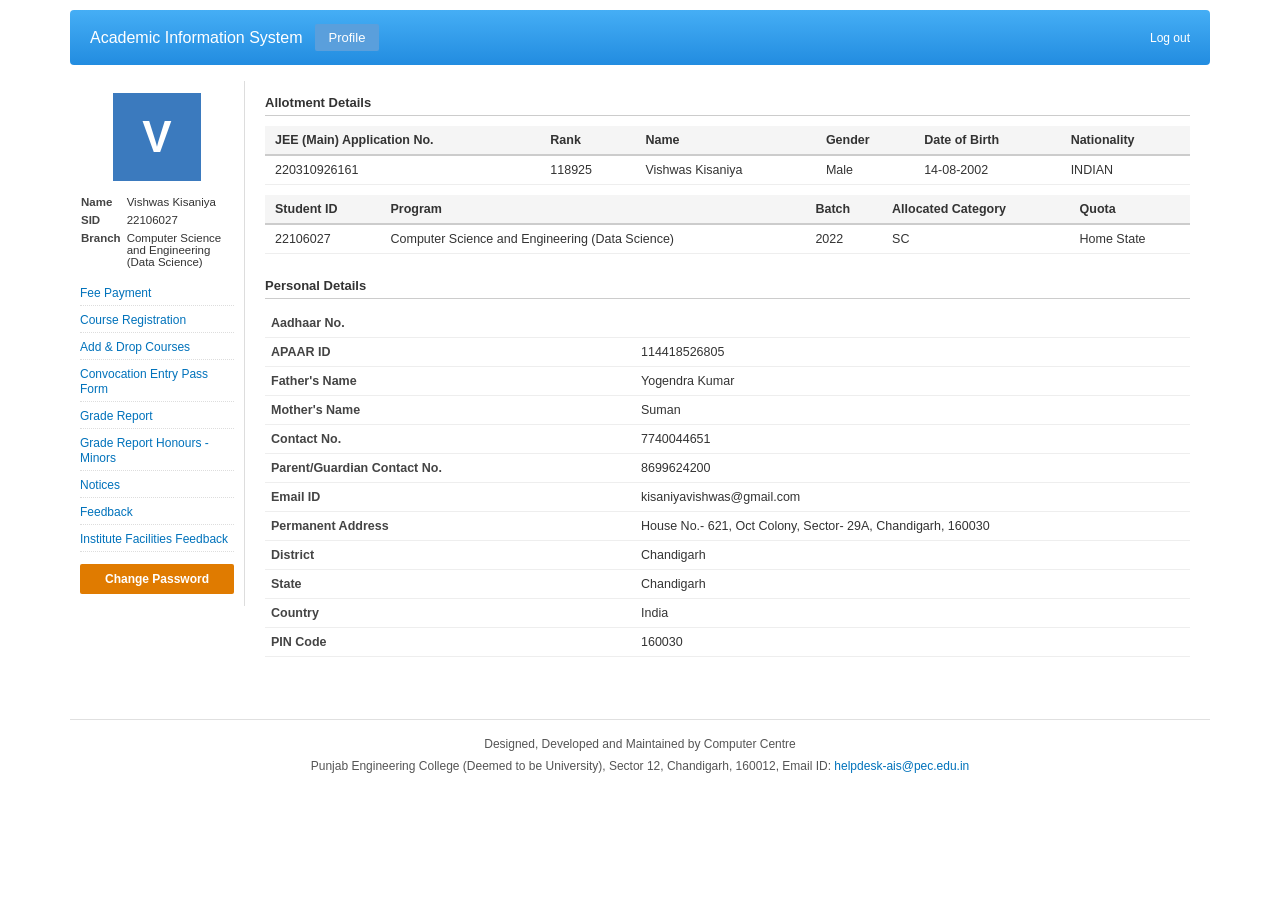
<file: user-profile.html>
<!DOCTYPE html>
<html lang="en">

<head>
    <meta charset="UTF-8">
    <meta name="viewport" content="width=device-width, initial-scale=1.0">
    <title>Profile | Academic Information System</title>
    <meta name="description" content="Student Profile - Academic Information System - Punjab Engineering College">
    <link rel="stylesheet" href="style.css">
</head>

<body>

    <div class="page-wrapper">
        <!-- HEADER (post-login: shows Profile tab + Log out) -->
        <header class="site-header">
            <a href="index.html" class="site-title">Academic Information System</a>
            <a href="user-profile.html" class="header-tab">Profile</a>
            <a href="index.html" class="logout-link">Log out</a>
        </header>

        <!-- PROFILE LAYOUT (2-column, no outer sidebar) -->
        <div class="profile-layout">

            <!-- LEFT: Avatar + Info + Menu -->
            <div class="profile-left">

                <!-- Avatar -->
                <div class="profile-avatar">V</div>

                <!-- Student basic info -->
                <table class="profile-info-table">
                    <tr>
                        <td>Name</td>
                        <td>Vishwas Kisaniya</td>
                    </tr>
                    <tr>
                        <td>SID</td>
                        <td>22106027</td>
                    </tr>
                    <tr>
                        <td>Branch</td>
                        <td>Computer Science and Engineering (Data Science)</td>
                    </tr>
                </table>

                <!-- Navigation Menu -->
                <ul class="profile-menu">
                    <li><a href="student-fee-payment.html" id="fee-payment-link">Fee Payment</a></li>
                    <li><a href="academic-course-registration.html" id="course-reg-link">Course Registration</a></li>
                    <li><a href="add-drop-courses.html" id="add-drop-link">Add &amp; Drop Courses</a></li>
                    <li><a href="convocation-entry-pass.html" id="convocation-link">Convocation Entry Pass Form</a></li>
                    <li><a href="grade-report.html" id="grade-report-link">Grade Report</a></li>
                    <li><a href="grade-report-honours.html" id="grade-honours-link">Grade Report Honours - Minors</a>
                    </li>
                    <li><a href="notices.html" id="notices-link">Notices</a></li>
                    <li><a href="feedback.html" id="feedback-link">Feedback</a></li>
                    <li><a href="institute-feedback.html" id="institute-feedback-link">Institute Facilities Feedback</a>
                    </li>

                </ul>

                <!-- Change Password Button -->
                <a href="#" class="btn-change-password" id="change-password-btn">Change Password</a>
            </div>

            <!-- RIGHT: Allotment & Personal Details -->
            <div class="profile-right">

                <!-- Allotment Details -->
                <div class="profile-section">
                    <div class="profile-section-title">Allotment Details</div>

                    <!-- JEE Row -->
                    <table class="data-table" style="margin-bottom:10px;">
                        <thead>
                            <tr>
                                <th>JEE (Main) Application No.</th>
                                <th>Rank</th>
                                <th>Name</th>
                                <th>Gender</th>
                                <th>Date of Birth</th>
                                <th>Nationality</th>
                            </tr>
                        </thead>
                        <tbody>
                            <tr>
                                <td>220310926161</td>
                                <td>118925</td>
                                <td>Vishwas Kisaniya</td>
                                <td>Male</td>
                                <td>14-08-2002</td>
                                <td>INDIAN</td>
                            </tr>
                        </tbody>
                    </table>

                    <!-- Student Programme Row -->
                    <table class="data-table">
                        <thead>
                            <tr>
                                <th>Student ID</th>
                                <th>Program</th>
                                <th>Batch</th>
                                <th>Allocated Category</th>
                                <th>Quota</th>
                            </tr>
                        </thead>
                        <tbody>
                            <tr>
                                <td>22106027</td>
                                <td>Computer Science and Engineering (Data Science)</td>
                                <td>2022</td>
                                <td>SC</td>
                                <td>Home State</td>
                            </tr>
                        </tbody>
                    </table>
                </div>

                <!-- Personal Details -->
                <div class="profile-section">
                    <div class="profile-section-title">Personal Details</div>

                    <table class="personal-details-table">
                        <tr>
                            <td>Aadhaar No.</td>
                            <td></td>
                        </tr>
                        <tr>
                            <td>APAAR ID</td>
                            <td>114418526805</td>
                        </tr>
                        <tr>
                            <td>Father's Name</td>
                            <td>Yogendra Kumar</td>
                        </tr>
                        <tr>
                            <td>Mother's Name</td>
                            <td>Suman</td>
                        </tr>
                        <tr>
                            <td>Contact No.</td>
                            <td>7740044651</td>
                        </tr>
                        <tr>
                            <td>Parent/Guardian Contact No.</td>
                            <td>8699624200</td>
                        </tr>
                        <tr>
                            <td>Email ID</td>
                            <td>kisaniyavishwas@gmail.com</td>
                        </tr>
                        <tr>
                            <td>Permanent Address</td>
                            <td>House No.- 621, Oct Colony, Sector- 29A, Chandigarh, 160030</td>
                        </tr>
                        <tr>
                            <td>District</td>
                            <td>Chandigarh</td>
                        </tr>
                        <tr>
                            <td>State</td>
                            <td>Chandigarh</td>
                        </tr>
                        <tr>
                            <td>Country</td>
                            <td>India</td>
                        </tr>
                        <tr>
                            <td>PIN Code</td>
                            <td>160030</td>
                        </tr>
                    </table>
                </div>

            </div><!-- end .profile-right -->
        </div><!-- end .profile-layout -->

        <!-- FOOTER -->
        <footer class="site-footer">
            <div>Designed, Developed and Maintained by Computer Centre</div>
            <div>Punjab Engineering College (Deemed to be University), Sector 12, Chandigarh, 160012, Email ID: <a
                    href="mailto:helpdesk-ais@pec.edu.in">helpdesk-ais@pec.edu.in</a></div>
        </footer>

    </div><!-- end .page-wrapper -->

</body>

</html>
</file>
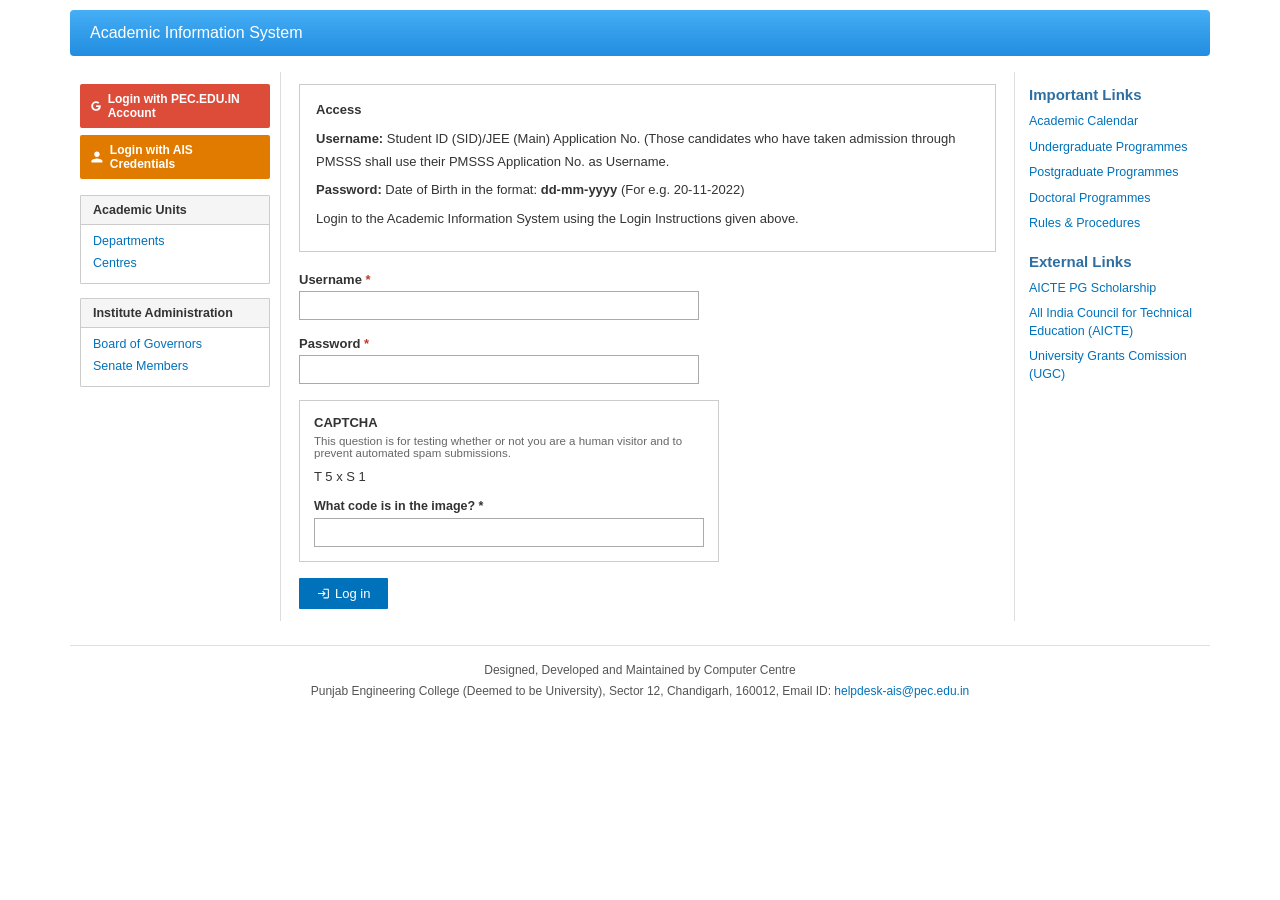
<file: user.html>
<!DOCTYPE html>
<html lang="en">
<head>
    <meta charset="UTF-8">
    <meta name="viewport" content="width=device-width, initial-scale=1.0">
    <title>User account | Academic Information System</title>
    <meta name="description" content="Login to Academic Information System - Punjab Engineering College">
    <link rel="stylesheet" href="style.css">
</head>
<body>

<div class="page-wrapper">
    <!-- HEADER -->
    <header class="site-header">
        <a href="index.html" class="site-title">Academic Information System</a>
    </header>

    <!-- THREE-COLUMN LAYOUT -->
    <div class="layout">

        <!-- LEFT SIDEBAR -->
        <aside class="sidebar-left">
            <a href="https://accounts.google.com" target="_blank" class="btn-google-login">
                <svg width="14" height="14" viewBox="0 0 24 24" fill="white">
                    <path d="M12.545 10.239v3.821h5.445c-.712 2.315-2.647 3.972-5.445 3.972a6.033 6.033 0 110-12.064c1.498 0 2.866.549 3.921 1.453l2.814-2.814A9.969 9.969 0 0012.545 2C7.021 2 2.543 6.477 2.543 12s4.478 10 10.002 10c8.396 0 10.249-7.85 9.426-11.748l-9.426-.013z"/>
                </svg>
                Login with PEC.EDU.IN Account
            </a>
            <a href="user.html" class="btn-ais-login">
                <svg width="14" height="14" viewBox="0 0 24 24" fill="white">
                    <path d="M12 12c2.7 0 4.8-2.1 4.8-4.8S14.7 2.4 12 2.4 7.2 4.5 7.2 7.2 9.3 12 12 12zm0 2.4c-3.2 0-9.6 1.6-9.6 4.8v2.4h19.2v-2.4c0-3.2-6.4-4.8-9.6-4.8z"/>
                </svg>
                Login with AIS Credentials
            </a>

            <div class="sidebar-section">
                <div class="sidebar-section-title">Academic Units</div>
                <ul>
                    <li><a href="https://pec.ac.in/departments" target="_blank">Departments</a></li>
                    <li><a href="https://pec.ac.in/centres" target="_blank">Centres</a></li>
                </ul>
            </div>

            <div class="sidebar-section">
                <div class="sidebar-section-title">Institute Administration</div>
                <ul>
                    <li><a href="https://pec.ac.in/board-of-governors" target="_blank">Board of Governors</a></li>
                    <li><a href="https://pec.ac.in/senate-members" target="_blank">Senate Members</a></li>
                </ul>
            </div>
        </aside>

        <!-- MAIN CONTENT -->
        <main class="main-content">

            <!-- Access Info Box -->
            <div class="access-info">
                <p><strong>Access</strong></p>
                <p><strong>Username:</strong> Student ID (SID)/JEE (Main) Application No. (Those candidates who have taken admission through PMSSS shall use their PMSSS Application No. as Username.</p>
                <p><strong>Password:</strong> Date of Birth in the format: <strong>dd-mm-yyyy</strong> (For e.g. 20-11-2022)</p>
                <p>Login to the Academic Information System using the Login Instructions given above.</p>
            </div>

            <!-- Login Form -->
            <form action="user-profile.html" method="get" id="login-form">

                <div class="form-group">
                    <label class="form-label" for="username">Username <span class="required">*</span></label>
                    <input type="text" id="username" name="username" class="form-input" required>
                </div>

                <div class="form-group">
                    <label class="form-label" for="password">Password <span class="required">*</span></label>
                    <input type="password" id="password" name="password" class="form-input" required>
                </div>

                <!-- CAPTCHA Box -->
                <div class="captcha-box">
                    <div class="captcha-title">CAPTCHA</div>
                    <div class="captcha-note">This question is for testing whether or not you are a human visitor and to prevent automated spam submissions.</div>

                    <div class="captcha-image" id="captcha-display">L A 4 a b</div>
                    <br>

                    <label class="captcha-label" for="captcha-input">What code is in the image? <span class="required">*</span></label>
                    <input type="text" id="captcha-input" name="captcha" class="form-input" required>
                </div>

                <button type="submit" class="btn-login" id="login-btn">
                    <svg width="13" height="13" viewBox="0 0 24 24" fill="white">
                        <path d="M11 7L9.6 8.4l2.6 2.6H2v2h10.2l-2.6 2.6L11 17l5-5-5-5zm9 12h-8v2h8c1.1 0 2-.9 2-2V5c0-1.1-.9-2-2-2h-8v2h8v14z"/>
                    </svg>
                    Log in
                </button>
            </form>

        </main>

        <!-- RIGHT SIDEBAR -->
        <aside class="sidebar-right">
            <div class="right-section">
                <div class="right-section-title">Important Links</div>
                <ul>
                    <li><a href="https://pec.ac.in/academics/calendar" target="_blank">Academic Calendar</a></li>
                    <li><a href="https://pec.ac.in/programmes/ug/structure" target="_blank">Undergraduate Programmes</a></li>
                    <li><a href="https://pec.ac.in/programmes/pg/structure" target="_blank">Postgraduate Programmes</a></li>
                    <li><a href="https://pec.ac.in/programmes/phd" target="_blank">Doctoral Programmes</a></li>
                    <li><a href="https://pec.ac.in/programmes/rules-procedures" target="_blank">Rules &amp; Procedures</a></li>
                </ul>
            </div>

            <div class="right-section">
                <div class="right-section-title">External Links</div>
                <ul>
                    <li><a href="https://pgscholarship.aicte-india.org/" target="_blank">AICTE PG Scholarship</a></li>
                    <li><a href="https://www.aicte-india.org/" target="_blank">All India Council for Technical Education (AICTE)</a></li>
                    <li><a href="https://www.ugc.ac.in/" target="_blank">University Grants Comission (UGC)</a></li>
                </ul>
            </div>
        </aside>

    </div><!-- end .layout -->

    <!-- FOOTER -->
    <footer class="site-footer">
        <div>Designed, Developed and Maintained by Computer Centre</div>
        <div>Punjab Engineering College (Deemed to be University), Sector 12, Chandigarh, 160012, Email ID: <a href="mailto:helpdesk-ais@pec.edu.in">helpdesk-ais@pec.edu.in</a></div>
    </footer>

</div><!-- end .page-wrapper -->

<script>
document.addEventListener("DOMContentLoaded", function() {
    const captchaDisplay = document.getElementById('captcha-display');
    const captchaInput = document.getElementById('captcha-input');
    const loginForm = document.getElementById('login-form');
    const usernameInput = document.getElementById('username');
    const passwordInput = document.getElementById('password');

    function generateCaptcha() {
        const chars = '0123456789abcdefghijklmnopqrstuvwxyzABCDEFGHIJKLMNOPQRSTUVWXYZ';
        let captcha = '';
        for (let i = 0; i < 5; i++) {
            captcha += chars[Math.floor(Math.random() * chars.length)];
        }
        return captcha;
    }

    let currentCaptcha = generateCaptcha();
    captchaDisplay.textContent = currentCaptcha.split('').join(' ');

    loginForm.addEventListener('submit', function(e) {
        e.preventDefault();

        const enteredCaptcha = captchaInput.value.replace(/\s+/g, '');
        const username = usernameInput.value.trim();
        const password = passwordInput.value.trim();

        if (enteredCaptcha !== currentCaptcha) {
            alert('Incorrect CAPTCHA. Please try again.');
            currentCaptcha = generateCaptcha();
            captchaDisplay.textContent = currentCaptcha.split('').join(' ');
            captchaInput.value = '';
            return;
        }

        if (username !== '22106027' || password !== '14-08-2002') {
            alert('Invalid username or password.');
            currentCaptcha = generateCaptcha();
            captchaDisplay.textContent = currentCaptcha.split('').join(' ');
            captchaInput.value = '';
            return;
        }

        // Success, proceed to user-profile.html
        window.location.href = 'user-profile.html';
    });
});
</script>
</body>
</html>
</file>
<file: style.css>
/* ===== RESET & BASE ===== */
*, *::before, *::after {
    box-sizing: border-box;
    margin: 0;
    padding: 0;
}

body {
    font-family: Arial, Helvetica, sans-serif;
    font-size: 13px;
    background: #fff;
    color: #333;
    overflow-x: hidden;
}

img, svg, video, canvas {
    max-width: 100%;
}

button, input, select, textarea {
    max-width: 100%;
    font: inherit;
}

table {
    max-width: 100%;
}

a { color: #0072bb; text-decoration: none; }
a:hover { text-decoration: underline; }

/* ===== HEADER ===== */
.site-header {
    background: linear-gradient(to bottom, #45aef5, #228ce0);
    padding: 14px 20px;
    display: flex;
    align-items: center;
    gap: 0;
    border-radius: 4px;
    margin-bottom: 16px;
    margin-top: 10px;
    min-width: 0;
}

.site-header a.site-title {
    color: #fff;
    font-size: 16px;
    font-weight: normal;
    text-decoration: none;
    padding-right: 4px;
}

.site-header .header-tab {
    background: #5a9fdc;
    color: #fff;
    padding: 6px 14px;
    font-size: 13px;
    text-decoration: none;
    margin-left: 8px;
    border-radius: 2px;
}

.site-header .header-tab:hover {
    background: #4a8fcc;
    text-decoration: none;
}

.site-header .logout-link {
    margin-left: auto;
    color: #fff;
    font-size: 12px;
    text-decoration: none;
}

.site-header .logout-link:hover { text-decoration: underline; }

/* ===== OUTER WRAPPER ===== */
.page-wrapper {
    width: 100%;
    max-width: 1140px;
    margin: 0 auto;
}

/* ===== THREE-COLUMN LAYOUT (home/login) ===== */
.layout {
    display: flex;
    align-items: flex-start;
    width: 100%;
}

/* ===== LEFT SIDEBAR ===== */
.sidebar-left {
    width: 210px;
    flex-shrink: 0;
    padding: 12px 10px;
}

.btn-google-login {
    display: flex;
    align-items: center;
    gap: 6px;
    background: #dd4b39;
    color: #fff;
    padding: 8px 10px;
    font-size: 12px;
    font-weight: bold;
    border-radius: 2px;
    text-decoration: none;
    width: 100%;
    margin-bottom: 7px;
    justify-content: center;
}
.btn-google-login:hover { background: #c23321; text-decoration: none; color: #fff; }

.btn-ais-login {
    display: flex;
    align-items: center;
    gap: 6px;
    background: #e07b00;
    color: #fff;
    padding: 8px 10px;
    font-size: 12px;
    font-weight: bold;
    border-radius: 2px;
    text-decoration: none;
    width: 100%;
    margin-bottom: 16px;
    justify-content: center;
}
.btn-ais-login:hover { background: #c56e00; text-decoration: none; color: #fff; }

.sidebar-section {
    margin-bottom: 14px;
    border: 1px solid #ccc;
    border-radius: 1px;
}

.sidebar-section-title {
    background: #f5f5f5;
    border-bottom: 1px solid #ccc;
    padding: 7px 12px;
    font-size: 12.5px;
    font-weight: bold;
    color: #333;
}

.sidebar-section ul {
    list-style: none;
    padding: 8px 12px 6px;
}

.sidebar-section ul li {
    margin-bottom: 7px;
}

.sidebar-section ul li a {
    font-size: 12.5px;
    color: #0072bb;
}

/* ===== MAIN CONTENT ===== */
.main-content {
    flex: 1;
    min-width: 0;
    padding: 12px 18px;
    border-left: 1px solid #ddd;
    border-right: 1px solid #ddd;
    min-height: 520px;
}

/* ===== RIGHT SIDEBAR ===== */
.sidebar-right {
    width: 195px;
    flex-shrink: 0;
    padding: 14px 14px;
}

.right-section { margin-bottom: 20px; }

.right-section-title {
    font-size: 15px;
    font-weight: bold;
    color: #2e6fa3;
    margin-bottom: 10px;
}

.right-section ul { list-style: none; }

.right-section ul li { margin-bottom: 8px; }

.right-section ul li a {
    font-size: 12.5px;
    color: #0072bb;
    line-height: 1.4;
}

/* ===== LOGO AREA ===== */
.logo-area {
    text-align: center;
    padding: 14px 0 10px;
}

.logo-area img { height: 70px; margin-bottom: 8px; }

.logo-area .ais-title {
    font-size: 18px;
    font-weight: bold;
    color: #0072bb;
    margin-bottom: 4px;
}

.logo-area .college-name {
    font-size: 14px;
    color: #333;
    font-weight: bold;
    line-height: 1.6;
}

/* ===== NOTICES SECTION ===== */
.notices-heading {
    font-size: 20px;
    font-weight: bold;
    color: #333;
    margin: 16px 0 10px;
}

.notices-table { width: 100%; border-collapse: collapse; }

.notices-table tr { border-bottom: 1px solid #e0e0e0; }
.notices-table tr:hover { background: #f7f7f7; }

.notices-table td {
    padding: 8px 6px;
    font-size: 13px;
    vertical-align: middle;
}

.notices-table td.notice-text {
    width: 76%;
    color: #333;
    line-height: 1.45;
}

.notices-table td.notice-link {
    width: 24%;
    text-align: right;
    white-space: nowrap;
    padding-left: 8px;
}

.download-btn {
    display: inline-flex;
    align-items: center;
    gap: 3px;
    color: #c0392b;
    font-size: 11.5px;
    text-decoration: none;
    font-weight: bold;
    white-space: nowrap;
}
.download-btn:hover { text-decoration: underline; color: #c0392b; }

/* ===== PAGINATION ===== */
.pagination {
    margin-top: 16px;
    display: flex;
    gap: 5px;
    font-size: 12.5px;
    align-items: center;
}

.pagination a,
.pagination span {
    padding: 4px 10px;
    border: 1px solid #bbb;
    color: #0072bb;
    text-decoration: none;
    border-radius: 2px;
}

.pagination span.current {
    background: #0072bb;
    color: #fff;
    border-color: #0072bb;
}

.pagination a:hover { background: #e8f0f8; text-decoration: none; }

/* ===== FOOTER ===== */
.site-footer {
    text-align: center;
    padding: 14px 10px;
    font-size: 12px;
    color: #555;
    border-top: 1px solid #e0e0e0;
    margin-top: 24px;
    line-height: 1.8;
}
.site-footer a { color: #0072bb; }

/* ===== LOGIN PAGE ===== */
.access-info {
    border: 1px solid #ccc;
    padding: 14px 16px;
    margin-bottom: 20px;
    font-size: 13px;
    line-height: 1.75;
    background: #fff;
}
.access-info p { margin-bottom: 6px; }

.form-group { margin-bottom: 16px; }

.form-label {
    display: block;
    font-size: 13px;
    margin-bottom: 4px;
    color: #333;
    font-weight: bold;
}
.form-label .required { color: #c0392b; }

.form-input {
    width: 100%;
    max-width: 400px;
    padding: 6px 8px;
    border: 1px solid #aaa;
    font-size: 13px;
}
.form-input:focus { outline: none; border-color: #0072bb; }

.captcha-box {
    border: 1px solid #ccc;
    padding: 14px;
    max-width: 420px;
    margin-bottom: 16px;
}

.captcha-title {
    font-size: 13px;
    font-weight: bold;
    margin-bottom: 5px;
}

.captcha-note {
    font-size: 11.5px;
    color: #666;
    margin-bottom: 10px;
}

.captcha-label {
    font-size: 12.5px;
    font-weight: bold;
    margin-bottom: 5px;
    display: block;
}

.btn-login {
    background: #0072bb;
    color: #fff;
    border: none;
    padding: 8px 18px;
    font-size: 13px;
    cursor: pointer;
    display: inline-flex;
    align-items: center;
    gap: 5px;
    border-radius: 1px;
}
.btn-login:hover { background: #005fa3; }

.error-message {
    background: #f8d7da;
    color: #721c24;
    border: 1px solid #f5c6cb;
    padding: 8px 12px;
    margin-bottom: 14px;
    font-size: 13px;
    display: none;
    border-radius: 2px;
    max-width: 420px;
}

/* ===== PROFILE PAGE ===== */
.profile-layout {
    display: flex;
    align-items: flex-start;
    width: 100%;
}

.profile-left {
    width: 175px;
    flex-shrink: 0;
    padding: 12px 10px;
    border-right: 1px solid #ddd;
}

.profile-avatar {
    width: 88px;
    height: 88px;
    background: #3b7abe;
    color: #fff;
    font-size: 44px;
    font-weight: bold;
    display: flex;
    align-items: center;
    justify-content: center;
    margin: 0 auto 12px;
}

.profile-info-table {
    width: 100%;
    font-size: 11.5px;
    margin-bottom: 14px;
    border-collapse: collapse;
}

.profile-info-table td {
    padding: 3px 1px;
    vertical-align: top;
}

.profile-info-table td:first-child {
    font-weight: bold;
    white-space: nowrap;
    padding-right: 5px;
    color: #444;
}

.profile-menu {
    list-style: none;
    margin-bottom: 12px;
}

.profile-menu li {
    margin-bottom: 6px;
    padding-bottom: 5px;
    border-bottom: 1px dotted #ddd;
}

.profile-menu li a {
    font-size: 12px;
    color: #0072bb;
}

.btn-change-password {
    display: block;
    background: #e07b00;
    color: #fff;
    text-align: center;
    padding: 8px 8px;
    font-size: 12px;
    font-weight: bold;
    text-decoration: none;
    margin-top: 8px;
    border-radius: 2px;
}
.btn-change-password:hover { background: #c56e00; text-decoration: none; color: #fff; }

.profile-right {
    flex: 1;
    min-width: 0;
    padding: 14px 20px;
}

.page-content {
    flex: 1;
    min-width: 0;
    padding: 14px 20px;
}

.profile-section { margin-bottom: 24px; }

.profile-section-title {
    font-size: 13px;
    font-weight: bold;
    color: #333;
    border-bottom: 1px solid #ccc;
    padding-bottom: 5px;
    margin-bottom: 10px;
}

.data-table {
    width: 100%;
    border-collapse: collapse;
    font-size: 12.5px;
}

.data-table th {
    background: #f5f5f5;
    padding: 7px 10px;
    text-align: left;
    font-weight: bold;
    border-bottom: 2px solid #ccc;
    color: #333;
}

.data-table td {
    padding: 7px 10px;
    border-bottom: 1px solid #eee;
    vertical-align: top;
}

.personal-details-table {
    width: 100%;
    font-size: 12.5px;
    border-collapse: collapse;
}

.personal-details-table tr { border-bottom: 1px solid #eee; }

.personal-details-table td {
    padding: 7px 6px;
    vertical-align: top;
}

.personal-details-table td:first-child {
    font-weight: bold;
    width: 40%;
    color: #444;
}

/* ===== RESPONSIVE LAYOUT ===== */
@media (max-width: 900px) {
    .page-wrapper {
        padding: 0 10px;
    }

    .sidebar-left {
        width: 185px;
    }

    .sidebar-right {
        width: 175px;
        padding-left: 10px;
        padding-right: 10px;
    }

    .main-content,
    .profile-right,
    .page-content {
        padding-left: 14px;
        padding-right: 14px;
    }

    .semesters-grid {
        gap: 12px;
    }
}

@media (max-width: 767px) {
    .page-wrapper {
        padding: 0 8px;
    }

    .site-header {
        gap: 6px;
        padding: 12px 14px;
        align-items: center;
        flex-wrap: wrap;
    }

    .site-header a.site-title {
        flex: 1 1 100%;
        padding-right: 0;
    }

    .site-header .header-tab {
        margin-left: 0;
    }

    .site-header .logout-link {
        margin-left: auto;
    }

    .layout,
    .profile-layout {
        display: block;
    }

    .sidebar-left,
    .sidebar-right,
    .profile-left {
        width: 100%;
        padding: 12px 0;
    }

    .sidebar-left,
    .profile-left {
        border-right: 0;
        border-bottom: 1px solid #ddd;
    }

    .sidebar-right {
        display: grid;
        grid-template-columns: repeat(2, minmax(0, 1fr));
        gap: 14px;
        padding-top: 18px;
    }

    .right-section {
        margin-bottom: 0;
    }

    .main-content,
    .profile-right,
    .page-content {
        width: 100%;
        padding: 16px 0;
        border-left: 0;
        border-right: 0;
    }

    .logo-area {
        padding-top: 4px;
    }

    .logo-area img {
        height: auto;
        max-height: 70px;
    }

    .notices-heading {
        font-size: 18px;
    }

    .notices-table,
    .notices-table tbody,
    .notices-table tr,
    .notices-table td {
        display: block;
        width: 100% !important;
    }

    .notices-table td {
        padding: 7px 0;
    }

    .notices-table td.notice-link {
        text-align: left;
        padding-top: 0;
    }

    .download-btn {
        white-space: normal;
    }

    .pagination {
        flex-wrap: wrap;
    }

    .access-info,
    .captcha-box {
        padding: 12px;
    }

    .form-input {
        max-width: none;
    }

    .profile-avatar {
        margin-left: 0;
        margin-right: auto;
    }

    .profile-info-table {
        max-width: 420px;
    }

    .data-table,
    .reg-table,
    .student-meta,
    .personal-details-table {
        display: block;
        overflow-x: auto;
        width: 100%;
    }

    .data-table,
    .reg-table {
        min-width: 560px;
    }

    .student-meta,
    .personal-details-table {
        min-width: 0;
    }

    .profile-right .semesters-grid {
        grid-template-columns: 1fr;
    }

    .grade-report-box {
        padding: 10px;
        overflow: visible;
    }

    .sem-table {
        min-width: 360px;
    }

    .site-footer {
        overflow-wrap: anywhere;
        padding-left: 0;
        padding-right: 0;
    }
}

@media (max-width: 420px) {
    body {
        font-size: 12.5px;
    }

    .sidebar-right {
        display: block;
    }

    .right-section {
        margin-bottom: 18px;
    }

    .right-section-title {
        font-size: 14px;
    }

    .profile-menu li a,
    .sidebar-section ul li a,
    .right-section ul li a {
        font-size: 13px;
    }

    .profile-info-table {
        font-size: 12px;
    }

    .profile-info-table td:first-child {
        white-space: normal;
    }

    .student-meta,
    .personal-details-table {
        font-size: 12px;
    }

    .student-meta td,
    .personal-details-table td {
        padding-left: 3px;
        padding-right: 3px;
    }
}
</file>
